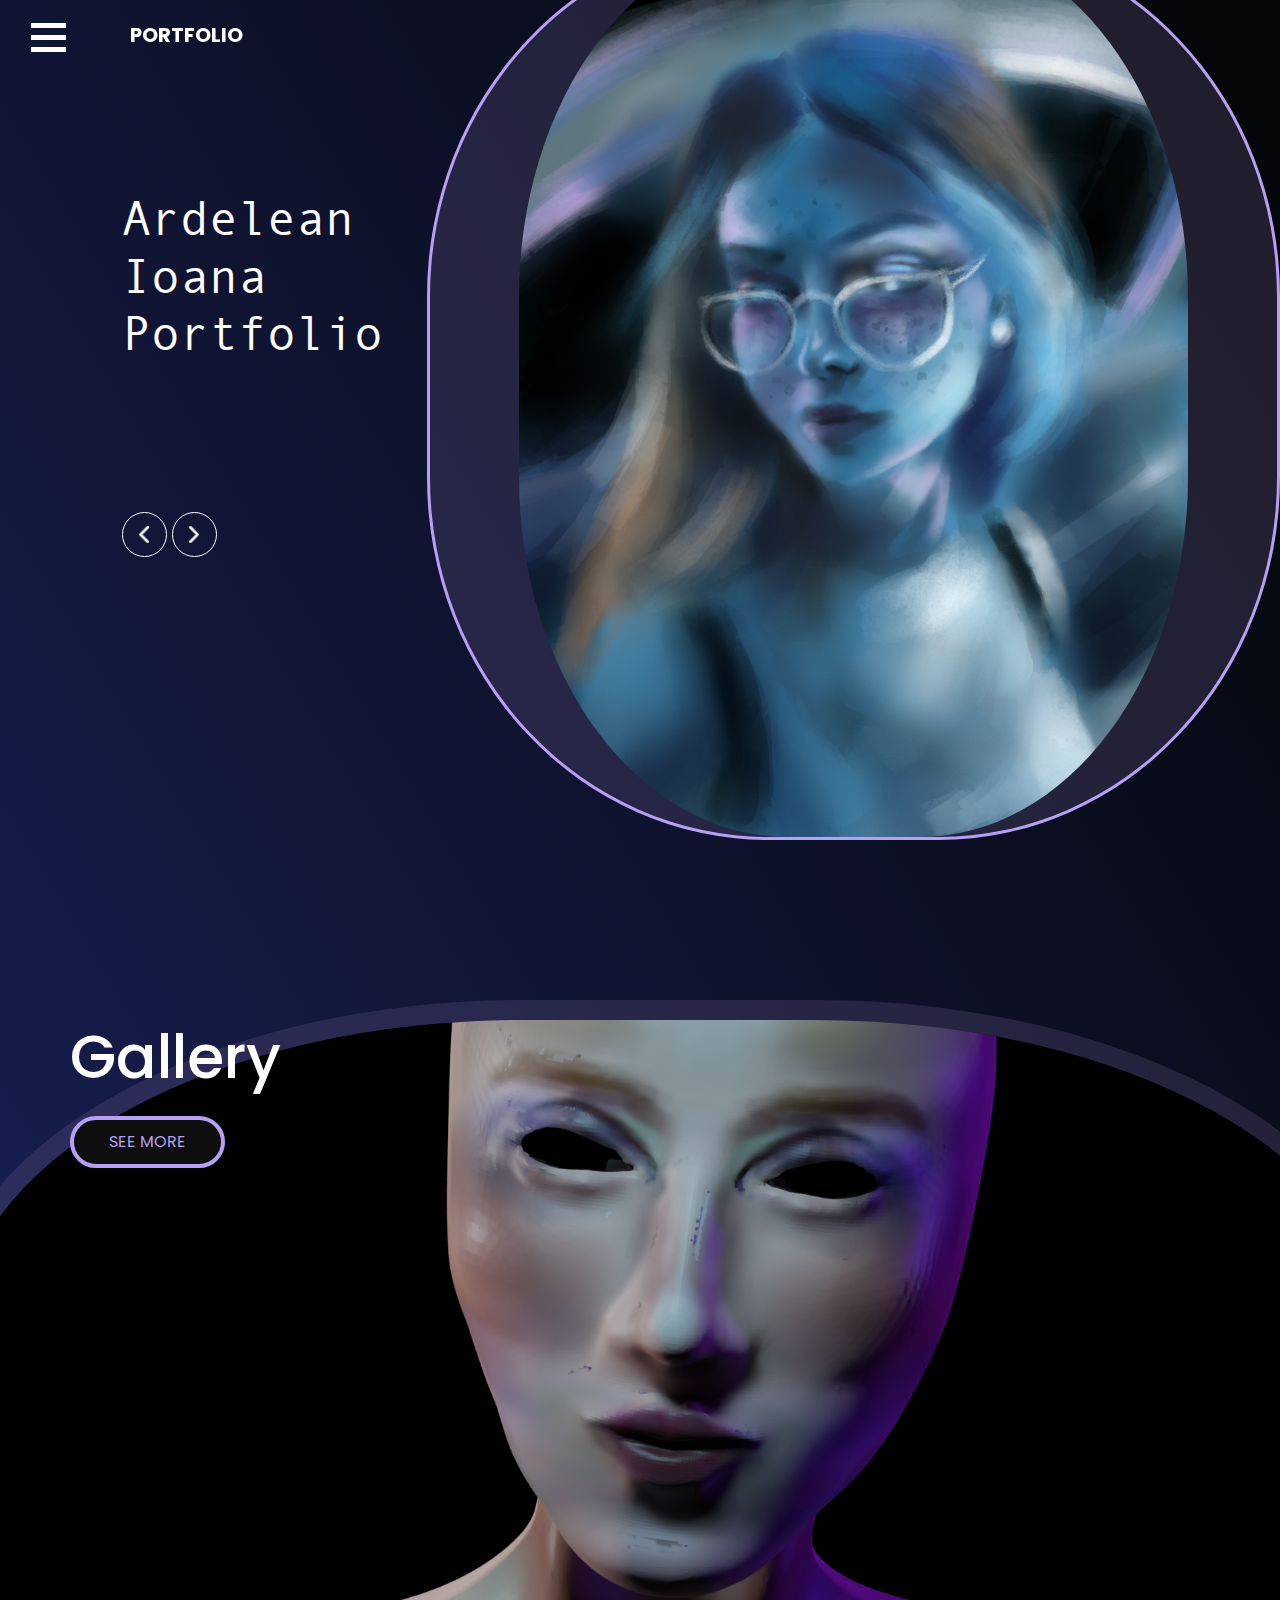
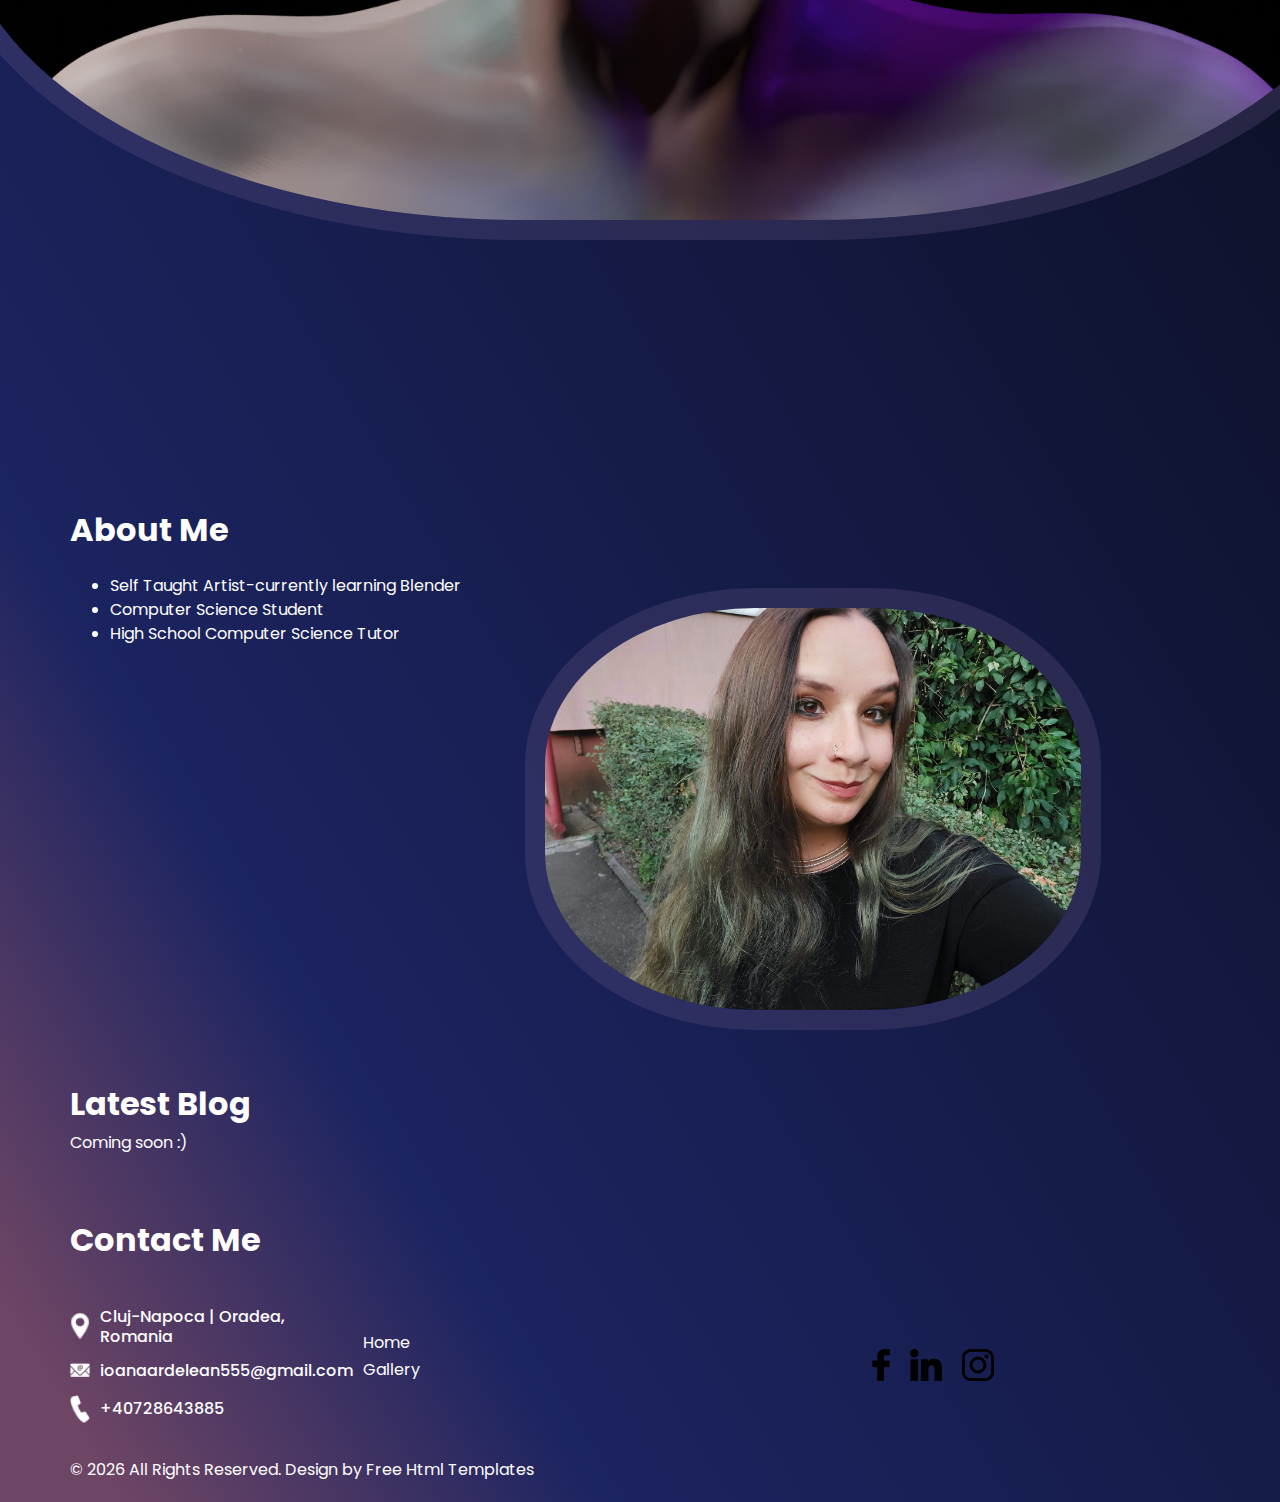
<file: index.html>
<!DOCTYPE html>
<html lang="en">

<head>
  <!-- Basic -->
  <meta charset="utf-8" />
  <meta http-equiv="X-UA-Compatible" content="IE=edge" />
  <!-- Mobile Metas -->
  <meta name="viewport" content="width=device-width, initial-scale=1, shrink-to-fit=no" />
  <!-- Site Metas -->
  <meta name="keywords" content="" />
  <meta name="description" content="" />
  <meta name="author" content="" />

  <title>Ardelean Ioana Portfolio</title>

  <!-- slider stylesheet -->
  <link rel="stylesheet" type="text/css"
    href="https://cdnjs.cloudflare.com/ajax/libs/OwlCarousel2/2.3.4/assets/owl.carousel.min.css" />

  <!-- bootstrap core css -->
  <link rel="stylesheet" type="text/css" href="css/bootstrap.css" />

  <!-- Custom styles for this template -->
  <link href=" css/style.css" rel="stylesheet" />
  <!-- responsive style -->
  <link href="css/responsive.css" rel="stylesheet" />
</head>

<body>
  <div class="hero_area">
    <!-- header section strats -->
    <header class="header_section">
      <div class="container-fluid">
        <nav class="navbar navbar-expand-lg custom_nav-container d-block">
          <div class="main_nav_menu">
            <div class="fk_width">
              <div class="custom_menu-btn">
                <button onclick="openNav()">
                  <span class="s-1"> </span>
                  <span class="s-2"> </span>
                  <span class="s-3"> </span>
                </button>
              </div>
              <div id="myNav" class="overlay">
                <div class="overlay-content">
                  <a class="" href="index.html">Home <span class="sr-only">(current)</span></a>
                  <a class="" href="gallery.html">Gallery </a>
                  <!--<a class="" href="blog.html">Blog </a> -->
                </div>
              </div>
            </div>
            <a class="navbar-brand" href="index.html">
              <span>
                Portfolio
              </span>
            </a>
          </div>
        </nav>
      </div>
    </header>
    <!-- end header section -->

    <!-- slider section -->
    <section class=" slider_section position-relative">
      <div class="container-fluid">
        <div class="row slider-row">
          <div class="col-lg-3 offset-lg-1">
            <div class="detail-box">
              <h1>
                Ardelean Ioana <br />
                Portfolio
              </h1>
            </div>
            <br />
            <br />
            <br />
            <br />
            <div class="carousel_control-box">
              <div class="carousel_btn-container">
                <a class="carousel-control-prev" href="#carouselExampleIndicators" role="button" data-slide="prev">
                  <span class="sr-only">Previous</span>
                </a>
                <a class="carousel-control-next" href="#carouselExampleIndicators" role="button" data-slide="next">
                  <span class="sr-only">Next</span>
                </a>
              </div>

            </div>
          </div>
          <div class="col-lg-8 px-0">
            <div class="side_home_image">
              <div id="carouselExampleIndicators" class="carousel slide" data-ride="carousel">
                <div class="carousel-inner">
                  <div class="carousel-item active">
                    <img src="images/digital/dia.jpg" alt="" />
                  </div>
                  <div class="carousel-item">
                    <img src="images/3d/ashtray.png" alt="" />
                  </div>
                  <div class="carousel-item">
                    <img src="images/3d/block1.jpg" alt="" />
                  </div>
                  <div class="carousel-item">
                    <img src="images/digital/julesss.jpg" alt="" />
                  </div>
                </div>
              </div>
            </div>
          </div>
        </div>
      </div>
    </section>
    <!-- end slider section -->
  </div>



  <!-- gallery section -->
  <section class="gallery_section2 layout_padding-top" >
    <div class="container">
      <div class="row">
        <div class="col-md-5" >
          <div class="heading_container" >
            <h1 style="z-index: 100; font-size: 60px">
              Gallery
            </h1>
            <a href="gallery.html" style="z-index: 100">
              See More
            </a>
          </div>
        </div>
        <div class="img-box">
          <img src="images/3d/face2.png" class="about-img" style="width: 125%; position: relative; left: -10%; top: -20%"/>
          
        </div>
      </div>
    </div>
    </br>
    </br>
    
  </section>
  <!-- end gallery section -->

  <!-- about section -->

  <section class="about_section layout_padding">
    <div class="container">
      <div class="row">
        <div class="col-md-5">
          <div class="detail-box">
            <div class="heading_container">
              <h2>
                About Me
              </h2>
              <p>
              <ul>
                <li>Self Taught Artist-currently learning Blender</li>
                <li>Computer Science Student</li>
                <li>High School Computer Science Tutor</li>
              </ul>
              </p>

            </div>
          </div>
        </div>
      </div>
    </div>
    <div class="img-box">

      <img src="images/me/me1.jpg" class="about-img" alt="" />
    </div>
  </section>

  <!-- end about section -->

  <!-- blog section -->

  <section class="blog_section layout_padding">
    <div class="container">
      <div class="row">
        <div class="col-md-5">
          <div class="detail-box">
            <div class="heading_container">
              <h2>
                Latest Blog
              </h2>
              <p>
                Coming soon :)
              </p>
              <!--
              <a href="">
                Read More
              </a>
            -->
            </div>
          </div>
        </div>
      </div>
    </div>
    <div class="blog_container">
      <!--
      <div class="blog_bg">
        <img src="images/gallery-bg.png" alt="" />
      </div>
      <div class="container">
        <div class="blog_box">
          <div class="row">
            <div class="col-md-6">
              <div class="box b1">
                <div class="img-box">
                  <img src="images/blog1.jpg" alt="" />
                </div>
                <div class="blog-detail">
                  <div class="blog_title">
                    <h5>
                      Best photography
                    </h5>
                    <div class="blog_post">
                      <h6>
                        Post By: Pic studio
                      </h6>
                      <h6>
                        16-01-2020
                      </h6>
                    </div>
                  </div>
                  <p>
                    It is a long established fact that a reader will be distracted by the readable content of a page
                    when looking at its layout. The point of using Lorem Ipsum It is a long established fact that a
                    reader will be distracted by the readable content of a page when looking at its layout. The point of
                    using Lorem Ipsum
                  </p>
                </div>
              </div>
            </div>
            <div class="col-md-6">
              <div class="box b2">
                <div class="img-box">
                  <img src="images/blog2.jpg" alt="" />
                </div>
                <div class="blog-detail">
                  <div class="blog_title">
                    <h5>
                      Photography
                    </h5>
                    <div class="blog_post">
                      <h6>
                        Post By: Pic studio
                      </h6>
                      <h6>
                        16-01-2020
                      </h6>
                    </div>
                  </div>
                  <p>
                    It is a long established fact that a reader will be distracted by the readable content of a page
                    when looking at its layout. The point of using Lorem Ipsum It is a long established fact that a
                    reader will be distracted by the readable content of a page when looking at its layout. The point of
                    using Lorem Ipsum
                  </p>
                </div>
              </div>
            </div>
          </div>
        </div>
      </div>
    -->
    </div>
  </section>

  <!-- end blog section -->
  <!-- info section -->
  <!-- info section -->

  <section class="info_section ">
    <div class="info_container layout_padding-top">
      <div class="container">
        <div class="heading_container">
          <h2>
            Contact Me
          </h2>
        </div>
        <div class="info_main">
          <div class="row">
            <div class="col-md-4 col-lg-3">
              <div class="info_contact ">
                <a href="#" class="link-box">
                  <div class="img-box">
                    <img src="images/location.png" alt="" />
                  </div>
                  <div class="detail-box">
                    <h6>
                      Cluj-Napoca | Oradea, Romania
                    </h6>
                  </div>
                </a>
                <a href="#" class="link-box">
                  <div class="img-box">
                    <img src="images/mail.png" alt="" />
                  </div>
                  <div class="detail-box">
                    <h6>
                      ioanaardelean555@gmail.com
                    </h6>
                  </div>
                </a>
                <a href="#" class="link-box">
                  <div class="img-box">
                    <img src="images/call.png" alt="" />
                  </div>
                  <div class="detail-box">
                    <h6>
                      +40728643885
                    </h6>
                  </div>
                </a>
              </div>
            </div>
            <div class="col-md-2 col-lg-3">
              <div class="info_link-box">
                <ul>
                  <li class=" ">
                    <a class="" href="index.html">Home <span class="sr-only">(current)</span></a>
                  </li>

                  <li class="">
                    <a class="" href="gallery.html">Gallery </a>
                  </li>


                </ul>
              </div>
            </div>
            <div class="col-md-6 ">
              <div class="social_box">
                <a href="https://www.facebook.com/ioana.ardelean.777/">
                  <img src="images/facebook.png" alt="" />
                </a>
                <a href="https://www.linkedin.com/in/ioana-ardelean-9b4a481b1/">
                  <img src="images/linkedin.png" alt="" />
                </a>
                <a href="https://www.instagram.com/aioanaaaa/">
                  <img src="images/instagram.png" alt="" />
                </a>

              </div>
            </div>
          </div>
        </div>
      </div>
    </div>
  </section>

  <!-- end info section -->

  <!-- footer section -->
  <footer class="footer_section ">
    <div class="container">
      <p>
        &copy; <span id="displayYear"></span> All Rights Reserved. Design by
        <a href="https://html.design/">Free Html Templates</a>
      </p>
    </div>
  </footer>
  <!-- footer section -->

  <script src="js/jquery-3.4.1.min.js"></script>
  <script src="js/bootstrap.js"></script>
  <script src="https://cdnjs.cloudflare.com/ajax/libs/OwlCarousel2/2.3.4/owl.carousel.min.js"></script>
  <script src="js/custom.js"></script>


</body>

</html>
</file>
<file: css/style.css>
@import url("https://fonts.googleapis.com/css2?family=Open+Sans:wght@400;700&family=Poppins:wght@400;500;700&display=swap");
@font-face {
  font-family: "Andale Mono";
  src: url(../fonts/AndaleMono.ttf);
}

html {
  scroll-behavior: smooth;
  overflow-x: hidden;
}

body {
  font-family: "Poppins", sans-serif;
  color: #ffffff;
  background: rgb(112,24,95);
  background: linear-gradient(59deg, rgb(109, 69, 101) 4%, rgba(28,36,97,1) 19%, rgba(4,5,5,1) 100%);
}

.layout_margin {
  margin-top: 90px;
  margin-bottom: 90px;
}

.layout_padding {
  
  padding-bottom: 20px;
}

.layout_padding2 {
  padding-top: 45px;
  padding-bottom: 45px;
}

.layout_padding2-top {
  padding-top: 45px;
}

.layout_padding2-bottom {
  padding-bottom: 45px;
}

.layout_padding-top {
  padding-top: 120px;
}

.layout_padding-bottom {
  padding-bottom: 120px;
}

.heading_container {
  display: -webkit-box;
  display: -ms-flexbox;
  display: flex;
  -webkit-box-orient: vertical;
  -webkit-box-direction: normal;
      -ms-flex-direction: column;
          flex-direction: column;
  -webkit-box-align: start;
      -ms-flex-align: start;
          align-items: flex-start;
  color: #ffffff;
}

.heading_container h2 {
  font-weight: bold;
}

.heading_container a {
  display: inline-block;
  background: #0e0e0f;
  color: #b6a0f3;
  padding: 10px 35px;
  border-radius: 30px;
  border: 4px solid #b6a0f3;
  -webkit-transition: all 0.3s;
  transition: all 0.3s;
  text-transform: uppercase;
  margin-top: 15px;
}

.heading_container a:hover {
  background: transparent;
  color: #b6a0f3;
}

@-webkit-keyframes hueAnimate {
  0% {
    -webkit-filter: hue-rotate(0deg);
            filter: hue-rotate(0deg);
  }
  100% {
    -webkit-filter: hue-rotate(360deg);
            filter: hue-rotate(360deg);
  }
}

@keyframes hueAnimate {
  0% {
    -webkit-filter: hue-rotate(0deg);
            filter: hue-rotate(0deg);
  }
  100% {
    -webkit-filter: hue-rotate(360deg);
            filter: hue-rotate(360deg);
  }
}

/*header section*/
.hero_area {
  position: relative;
}

.sub_page .info_section .social_box {
  -webkit-filter: invert(100%);
          filter: invert(100%);
}

.header_section .container-fluid {
  padding-right: 25px;
  padding-left: 25px;
}

.header_section .nav_container {
  margin: 0 auto;
}

.custom_nav-container.navbar-expand-lg .navbar-nav .nav-link img {
  width: 22px;
  margin-right: 15px;
}

.custom_nav-container.navbar-expand-lg .navbar-nav .nav-link {
  padding: 0px 25px;
  color: #fefeff;
  text-align: center;
  font-family: "Roboto", sans-serif;
}

.custom_menu-btn {
  z-index: 9;
  position: absolute;
  left: 0;
  top: 15px;
}

.custom_menu-btn button {
  outline: none;
  border: none;
  background-color: transparent;
}

.custom_menu-btn span {
  display: block;
  width: 35px;
  height: 5px;
  background-color: #fff;
  margin: 7px 0;
  -webkit-transition: all 0.3s;
  transition: all 0.3s;
}

.custom_menu-btn .s-2 {
  -webkit-transition: all 0.1s;
  transition: all 0.1s;
}

.menu_btn-style {
  position: fixed;
  left: 22px;
  top: 15px;
}

.menu_btn-style button {
  -webkit-transform: translateX(14px);
          transform: translateX(14px);
}

.menu_btn-style button .s-1 {
  -webkit-transform: rotate(45deg) translateY(17px);
          transform: rotate(45deg) translateY(17px);
}

.menu_btn-style button .s-2 {
  -webkit-transform: translateX(-100px);
          transform: translateX(-100px);
}

.menu_btn-style button .s-3 {
  -webkit-transform: rotate(-45deg) translateY(-17px);
          transform: rotate(-45deg) translateY(-17px);
}

.position-unset {
  position: unset;
}

.navbar-expand-lg .navbar-collapse {
  -webkit-box-flex: 0;
      -ms-flex-positive: 0;
          flex-grow: 0;
}

.overlay {
  height: 100%;
  width: 0;
  position: fixed;
  z-index: 1;
  top: 0;
  left: 0;
  background: rgba(0, 0, 0, 0.705);
  overflow-x: hidden;
  -webkit-transition: 0.5s;
  transition: 0.5s;
}

.overlay .closebtn {
  position: absolute;
  top: 0;
  right: 30px;
  font-size: 60px;
}

.overlay a {
  display: inline-block;
  padding: 10px 15px;
  text-decoration: none;
  font-size: 18px;
  text-transform: uppercase;
  color: #ffffff;
  margin: 10px 0;
  display: block;
  -webkit-transition: 0.3s;
  transition: 0.3s;
  border: 1.5px solid #ffffff;
  border-radius: 5px;
  width: 190px;
}

.overlay a:hover {
  border-color: transparent;
  background-color: #ffffff;
}

.overlay-content {
  position: relative;
  top: 20%;
  width: 100%;
  text-align: center;
  margin-top: 30px;
  display: -webkit-box;
  display: -ms-flexbox;
  display: flex;
  -webkit-box-orient: vertical;
  -webkit-box-direction: normal;
      -ms-flex-direction: column;
          flex-direction: column;
  -webkit-box-align: center;
      -ms-flex-align: center;
          align-items: center;
}

.menu_width {
  width: 100%;
}

.scroll-y-hidden {
  overflow-y: hidden;
}

a,
a:hover,
a:focus {
  text-decoration: none;
}

a:hover,
a:focus {
  color: initial;
}

.btn,
.btn:focus {
  outline: none !important;
  -webkit-box-shadow: none;
          box-shadow: none;
}

.fk_width {
  width: 105px;
}

.custom_nav-container .nav_search-btn {
  background-image: url(../images/search-icon.png);
  background-size: 18px;
  background-repeat: no-repeat;
  width: 35px;
  height: 35px;
  padding: 0;
  border: none;
  background-position: center;
}

.navbar-brand {
  display: -webkit-box;
  display: -ms-flexbox;
  display: flex;
}

.navbar-brand span {
  color: #ffffff;
  font-weight: bold;
  text-transform: uppercase;
}

.custom_nav-container {
  z-index: 99999;
  padding: 15px 0;
  -webkit-box-pack: start;
      -ms-flex-pack: start;
          justify-content: flex-start;
}

.custom_nav-container .navbar-toggler {
  outline: none;
}

.custom_nav-container .navbar-toggler .navbar-toggler-icon {
  background-image: url(../images/menu.png);
  background-size: 55px;
}

.main_nav_menu {
  display: -webkit-box;
  display: -ms-flexbox;
  display: flex;
}

.user_option {
  display: -webkit-box;
  display: -ms-flexbox;
  display: flex;
  -webkit-box-align: center;
      -ms-flex-align: center;
          align-items: center;
  margin-left: 45px;
}

.user_option a {
  display: -webkit-box;
  display: -ms-flexbox;
  display: flex;
  -webkit-box-align: center;
      -ms-flex-align: center;
          align-items: center;
  margin-right: 35px;
  color: #ffffff;
  text-transform: uppercase;
}

.user_option a img {
  width: 20px;
  margin-right: 10px;
}

.user_option a span {
  color: #ffffff;
}

/*end header section*/
.slider_section {
  padding-top: 45px;
}

.slider_section #carouselExampleIndicators {
  -webkit-box-flex: 1;
      -ms-flex: 1;
          flex: 1;
}

.slider_section .detail-box {
  color: #ffffff;
  margin-top: 75px;
}

.slider_section .detail-box h1 {
  font-size: 3rem;
  font-family: "Andale Mono";
}

.slider_section .detail-box p {
  margin-top: 15px;
}

.slider_section .detail-box a {
  display: inline-block;
  background: #fad932;
  color: #000000;
  padding: 10px 25px;
  border-radius: 30px;
  border: 1px solid #fad932;
  -webkit-transition: all 0.3s;
  transition: all 0.3s;
  text-transform: uppercase;
  margin-top: 35px;
}

.slider_section .detail-box a:hover {
  background: transparent;
  color: #fad932;
}

.slider_section .img-box {
  margin-top: -125px;
}

.slider_section .img-box img {
  width: 100%;
}

.slider_section .img-box::before {
  content: "";
  position: absolute;
  top: -135px;
  left: 0;
  width: 100%;
  height: 100%;
  background: -webkit-gradient(linear, left top, left bottom, from(#000000), color-stop(transparent), to(transparent));
  background: linear-gradient(to bottom, #000000, transparent, transparent);
  z-index: 1;
  display: none;
}

.slider_section .carousel_control-box {
  display: -webkit-box;
  display: -ms-flexbox;
  display: flex;
  -webkit-box-align: center;
      -ms-flex-align: center;
          align-items: center;
  margin-top: 45px;
}

.slider_section .carousel_btn-container {
  width: 95px;
  min-width: 95px;
  display: -webkit-box;
  display: -ms-flexbox;
  display: flex;
  -webkit-box-pack: justify;
      -ms-flex-pack: justify;
          justify-content: space-between;
  z-index: 999;
}

.slider_section .carousel_btn-container .carousel-control-prev,
.slider_section .carousel_btn-container .carousel-control-next {
  position: unset;
  width: 45px;
  height: 45px;
  border: none;
  border-radius: 100%;
  opacity: 1;
  background-repeat: no-repeat;
  background-size: 10px;
  background-position: center;
  border: 1.5px solid #ffffff;
  background-color: transparent;
}

.slider_section .carousel_btn-container .carousel-control-prev:hover,
.slider_section .carousel_btn-container .carousel-control-next:hover {
  background-color: #fad932;
  border-color: transparent;
}

.slider_section .carousel_btn-container .carousel-control-prev {
  background-image: url(../images/prev.png);
}

.slider_section .carousel_btn-container .carousel-control-next {
  background-image: url(../images/next.png);
}

.slider_section .carousel-indicators {
  width: 550px;
  min-width: 550px;
  position: relative;
  margin: 0;
  margin-left: 35px;
  -webkit-box-pack: justify;
      -ms-flex-pack: justify;
          justify-content: space-between;
}

.slider_section .carousel-indicators::before {
  content: "";
  width: calc(100% - 75px);
  height: 1px;
  position: absolute;
  top: 50%;
  left: calc(50% - 8px);
  -webkit-transform: translate(-50%, -50%);
          transform: translate(-50%, -50%);
  background-color: #ffffff;
}

.slider_section .carousel-indicators .ol_design {
  width: 20px;
  height: 20px;
  position: absolute;
  top: 50%;
  left: calc(0% + 35px);
  -webkit-transform: translate(-50%, -50%);
          transform: translate(-50%, -50%);
  border-radius: 100%;
  background-color: #fad932;
  -webkit-transition: all .3s;
  transition: all .3s;
  z-index: 2;
}

.slider_section .carousel-indicators li {
  height: auto;
  border: none;
  opacity: 1;
  color: #ffffff;
  text-indent: 0;
  background-color: transparent;
}

.about_section .detail-box {
  margin: 35px auto;
  position: relative;
  z-index: 2;
}

.about_section .img-box {
  width: 90%;
  margin: auto;
  position: relative;
  background-repeat: no-repeat;
  margin-top: -125px;
}

.about_section .img-box .play_btn {
  background: #fad932;
  display: -webkit-box;
  display: -ms-flexbox;
  display: flex;
  -webkit-box-align: center;
      -ms-flex-align: center;
          align-items: center;
  -webkit-box-pack: center;
      -ms-flex-pack: center;
          justify-content: center;
  border-radius: 100%;
  width: 75px;
  height: 75px;
  position: absolute;
  z-index: 3;
  top: 50%;
  left: 50%;
  -webkit-transform: translate(-50%, -50%);
          transform: translate(-50%, -50%);
}

.about_section .img-box .play_btn button {
  -webkit-box-shadow: none;
          box-shadow: none;
  background-color: transparent;
  border: none;
  position: relative;
  z-index: 5;
}

.about_section .img-box .play_btn a {
  background: #fad932;
  display: -webkit-box;
  display: -ms-flexbox;
  display: flex;
  -webkit-box-align: center;
      -ms-flex-align: center;
          align-items: center;
  -webkit-box-pack: center;
      -ms-flex-pack: center;
          justify-content: center;
  border-radius: 100%;
  width: 75px;
  height: 75px;
  position: relative;
  z-index: 5;
}

.about_section .img-box .play_btn img {
  width: 20px;
  margin-left: 3px;
}

.about_section .img-box .play_btn::before {
  content: "";
  width: 100%;
  height: 100%;
  position: absolute;
  top: 50%;
  left: 50%;
  background: #fad932;
  opacity: 1;
  border-radius: 100%;
  -webkit-transform: translate(-50%, -50%);
          transform: translate(-50%, -50%);
}

.about_section .img-box .play_btn::before {
  z-index: 2;
  -webkit-animation: before-animation 1500ms infinite;
          animation: before-animation 1500ms infinite;
}

@-webkit-keyframes before-animation {
  0% {
    -webkit-transform: translateX(-50%) translateY(-50%) translateZ(0) scale(1);
            transform: translateX(-50%) translateY(-50%) translateZ(0) scale(1);
    opacity: 1;
  }
  100% {
    -webkit-transform: translateX(-50%) translateY(-50%) translateZ(0) scale(1.5);
            transform: translateX(-50%) translateY(-50%) translateZ(0) scale(1.5);
    opacity: 0;
  }
}

@keyframes before-animation {
  0% {
    -webkit-transform: translateX(-50%) translateY(-50%) translateZ(0) scale(1);
            transform: translateX(-50%) translateY(-50%) translateZ(0) scale(1);
    opacity: 1;
  }
  100% {
    -webkit-transform: translateX(-50%) translateY(-50%) translateZ(0) scale(1.5);
            transform: translateX(-50%) translateY(-50%) translateZ(0) scale(1.5);
    opacity: 0;
  }
}
.about-img{
  width: 50%;
  position: relative;
  left:40%;
  border-radius: 40%;
  border-style:solid;
  border-width: 20px;;
  border-color:
  #64588549;
  top:-15%;
}





.gallery_section .gallery_container {
  position: relative;
  max-width: 1500px;
  margin: auto;
}

.gallery_section .gallery_container .gallery_bg {
  position: absolute;
  width: 100%;
  top: 10%;
  margin-left: 0;
  -webkit-transform: rotate(45deg);
          transform: rotate(45deg);
  z-index: -1;
}

.gallery_section .gallery_container .gallery_bg img {
  width: 100%;
}

.gallery_section .gallery_container .gallery_box {
  width: 85%;
  margin: auto;
}

.gallery_section .gallery_container .box {
  display: -webkit-box;
  display: -ms-flexbox;
  display: flex;
}

.gallery_section .gallery_container .box.b1 .img-box {
  margin-left: 8%;
}

.gallery_section .gallery_container .box.b3 {
  -webkit-box-pack: end;
      -ms-flex-pack: end;
          justify-content: flex-end;
}

.gallery_section .gallery_container .box.b4 {
  -webkit-box-pack: end;
      -ms-flex-pack: end;
          justify-content: flex-end;
}

.gallery_section .gallery_container .box.b4 .img-box {
  margin-right: 8%;
}

.gallery_section .gallery_container .box .img-box {
  position: relative;
  margin: 10px;
  border-radius: 35px;
  overflow: hidden;
  width: 350px;
}

.gallery_section .gallery_container .box .img-box img {
  width: 100%;
}

.gallery_section .gallery_container .box .img-box h5 {
  color: #031003;
  position: absolute;
  margin: 0;
  top: 50%;
  left: 50%;
  -webkit-transform: translate(-50%, -50%);
          transform: translate(-50%, -50%);
  text-transform: uppercase;
}

.blog_section .detail-box {
  margin: 35px auto;
  position: relative;
  z-index: 2;
}

.blog_section .blog_container {
  position: relative;
  max-width: 1500px;
  margin: auto;
}

.blog_section .blog_container .blog_bg {
  position: absolute;
  width: 100%;
  top: 10%;
  margin-left: 0;
  -webkit-transform: rotate(-45deg);
          transform: rotate(-45deg);
  z-index: -1;
}

.blog_section .blog_container .blog_bg img {
  width: 100%;
}

.blog_section .blog_box {
  width: 80%;
  margin: auto;
}

.blog_section .box {
  margin-top: 55px;
  background-color: #ffffff;
  border-radius: 35px;
  overflow: hidden;
}

.blog_section .box.b1 {
  margin-top: 100%;
}

.blog_section .box .img-box {
  position: relative;
}

.blog_section .box .img-box img {
  width: 100%;
}

.blog_section .box .blog-detail {
  padding: 25px 25px 15px;
}

.blog_section .box .blog-detail .blog_post {
  display: -webkit-box;
  display: -ms-flexbox;
  display: flex;
  -webkit-box-pack: justify;
      -ms-flex-pack: justify;
          justify-content: space-between;
}

.blog_section .box .blog-detail .blog_post h6 {
  color: #c2bebe;
}

.blog_section .box .blog-detail h5 {
  color: #031003;
  text-transform: uppercase;
  font-weight: bold;
}

.blog_section .box .blog-detail p {
  color: #404040;
}

.client_section .client_container {
  position: relative;
  max-width: 1500px;
  margin: auto;
}

.client_section .client_container .client_bg {
  position: absolute;
  width: 100%;
  top: 10%;
  margin-left: 0;
  -webkit-transform: rotate(45deg);
          transform: rotate(45deg);
  z-index: -1;
}

.client_section .client_container .client_bg img {
  width: 100%;
}

.client_section .client_box {
  width: 80%;
  margin: auto;
}

.client_section .box {
  position: relative;
}

.client_section .client_content-box {
  display: -webkit-box;
  display: -ms-flexbox;
  display: flex;
  -webkit-box-orient: vertical;
  -webkit-box-direction: normal;
      -ms-flex-direction: column;
          flex-direction: column;
  -webkit-box-align: center;
      -ms-flex-align: center;
          align-items: center;
  text-align: center;
  margin: 0 10px;
}

.client_section .client_content-box .img-box {
  width: 125px;
  border-radius: 100%;
  margin-bottom: -62px;
  position: relative;
  z-index: 2;
}

.client_section .client_content-box .img-box img {
  width: 100%;
}

.client_section .client_content-box .detail-box {
  padding: 95px 25px 45px 25px;
  background-color: #ffffff;
  border-radius: 35px;
}

.client_section .client_content-box .detail-box h4 {
  color: #1d1b28;
  font-weight: bold;
}

.client_section .client_content-box .detail-box p {
  color: #1d1b28;
  margin-top: 25px;
}

.client_section .client_content-box .detail-box img {
  width: 35px;
  margin-top: 25px;
}

.client_section .carousel-control-prev,
.client_section .carousel-control-next {
  width: 50px;
  height: 50px;
  background-color: #000000;
  opacity: 1;
  top: 50%;
  background-repeat: no-repeat;
  background-position: center;
  background-size: 12px;
  border-radius: 5px;
}

.client_section .carousel-control-prev:hover,
.client_section .carousel-control-next:hover {
  background-color: #fad932;
}

.client_section .carousel-control-prev {
  background-image: url(../images/prev-arrow.png);
  left: -65px;
}

.client_section .carousel-control-next {
  background-image: url(../images/next-arrow.png);
  right: -65px;
}

.client_section .camera_img-box {
  margin-top: 115%;
}

.client_section .camera_img-box img {
  width: 100%;
}

/* info section */
.info_section {
  position: relative;
  margin-top: -125px;
}

.info_section .heading_container {
  margin-bottom: 25px;
}

.info_section .info_main .row {
  -webkit-box-align: center;
      -ms-flex-align: center;
          align-items: center;
}

.info_section .info_logo {
  display: -webkit-box;
  display: -ms-flexbox;
  display: flex;
}

.info_section .info_logo img {
  width: 65px;
}

.info_section .social_box {
  display: -webkit-box;
  display: -ms-flexbox;
  display: flex;
  -webkit-box-align: center;
      -ms-flex-align: center;
          align-items: center;
  -webkit-box-pack: center;
      -ms-flex-pack: center;
          justify-content: center;
}

.info_section .social_box a {
  margin: 0 10px;
}

.info_section a {
  text-transform: none;
}

.info_section h5 {
  margin-bottom: 12px;
  font-size: 24px;
  color: #3eb4b8;
}

.info_section p {
  color: #323232;
}

.info_section ul {
  padding: 0;
}

.info_section ul li {
  list-style-type: none;
  margin: 3px 0;
}

.info_section ul li a {
  color: #ffffff;
}

.info_section .info_link-box {
  display: -webkit-box;
  display: -ms-flexbox;
  display: flex;
  -webkit-box-orient: vertical;
  -webkit-box-direction: normal;
      -ms-flex-direction: column;
          flex-direction: column;
}

.info_section .info_contact .link-box {
  display: -webkit-box;
  display: -ms-flexbox;
  display: flex;
  -webkit-box-align: center;
      -ms-flex-align: center;
          align-items: center;
  margin: 15px 0;
  color: #ffffff;
}

.info_section .info_contact .link-box .img-box {
  display: -webkit-box;
  display: -ms-flexbox;
  display: flex;
  -webkit-box-pack: center;
      -ms-flex-pack: center;
          justify-content: center;
  -webkit-box-align: center;
      -ms-flex-align: center;
          align-items: center;
  margin-right: 10px;
}

.info_section .info_contact .link-box .img-box img {
  width: 20px;
}

.info_section .info_contact .link-box h6 {
  margin-bottom: 0;
}

/* end info section */
/* footer section*/
.footer_section {
  color: #ffffff;
}

.footer_section p {
  margin: 0;
  padding: 20px 0;
}

.footer_section a {
  color: #ffffff;
}

.modal-dialog {
  max-width: 800px;
  margin: 30px auto;
}

.modal-body {
  position: relative;
  padding: 0px;
}

.close {
  position: absolute;
  right: -30px;
  top: 0;
  z-index: 999;
  font-size: 2rem;
  font-weight: normal;
  color: #fff;
  opacity: 1;
}
/*# sourceMappingURL=style.css.map */

.carousel-item img{
  
  border-radius: 40%;
  display: block;
  margin-left: auto;
  margin-right: auto;
  height: 100vh;
  
}

.side_home_image{
  background-color: 
  #64588549;
  position:relative;
  top: -20%;
  border-radius: 40%;
  border-style:solid;
  border-color: 
  #b6a0f3 ;
}


div.galleryPreview {
  margin: 5px;
  border: 10px solid  #64588549;
  border-radius: 5px;
  width: 23%;
  text-align: center;
  font-size: 30px;
  
}

div.galleryPreview:hover {
  border: 15px solid #b6a0f3;
  border-radius: 5px;
  
}
.desc{
  
  position:relative;
  bottom:5%;
}
div.galleryPreview img {
  
  width: 100%;
  position:relative;
  top:10%;
}


.gallery_section2{
padding-bottom: 20px;

padding-top: 0%;
}
.galleryImagesSec{

display:flex;
justify-content: center;

}
</file>
<file: css/responsive.css>
/* @media (min-width:1500px) {
    .gallery_section .gallery_container .gallery_bg {
        max-width: 1500px;
        left: 10%;

    }
}

@media (min-width:2000px) {
    .gallery_section .gallery_container .gallery_bg {
        left: 15%;

    }
} */

@media (max-width: 1260px) {}

@media (max-width: 1120px) {}

@media (max-width: 992px) {
    .main_nav_menu {
        justify-content: space-between;
    }

    .user_option {
        margin-left: 0;
    }

    .navbar-brand {
        margin-right: 0;
    }

    .slider-row {
        flex-direction: column-reverse;
    }

    .slider_section .img-box {
        margin-top: -135px;
    }

    .slider_section .detail-box {
        margin-top: 0;
    }

    .slider_section .img-box::before {
        display: block;
    }

    .slider_section .carousel-indicators {
        width: 450px;
        min-width: 450px;
    }

    .about_section .img-box {
        width: 100%;
        padding: 0 5px;
        margin-top: 0;
    }

    .gallery_section .gallery_container .gallery_bg {
        top: -75px;
    }

    .gallery_section .gallery_container .gallery_box {
        margin-top: 200px;
    }

    .blog_section .blog_container .blog_bg {
        top: 0;
    }

    .blog_section .blog_box {
        width: 100%;
    }

    .blog_section .box.b1 {
        margin-top: 35%;
    }

    .client_section .client_box {
        width: 100%;
    }

    .client_section .box {
        margin-top: 75px;
    }

    .client_section .camera_img-box {
        margin-top: 45px;
        padding-left: 45px;
    }

    .footer_section {
        text-align: center;
    }

    .social_box {
        filter: invert(100%);
    }

}

@media (max-width: 856px) {

    .client_section .carousel-control-prev,
    .client_section .carousel-control-next {
        top: 100%;

    }

    .client_section .carousel-control-prev {
        left: 50%;
        transform: translate(-105%, -50%);
    }

    .client_section .carousel-control-next {
        right: 50%;
        transform: translate(105%, -50%);
    }
}

@media (max-width: 767px) {

    .layout_padding {
        padding-top: 90px;
        padding-bottom: 90px;
    }

    .layout_padding-top {
        padding-top: 90px;
    }

    .layout_padding-bottom {
        padding-bottom: 90px;
    }


    .info_section .info_top .info_form {
        margin-bottom: 35px;
    }

    .info_section .info_main .row>div {
        display: flex;
        flex-direction: column;
        align-items: center;
        text-align: center;
        margin-bottom: 25px;
    }

    .info_section .info_contact .link-box {
        justify-content: center;
    }

    .slider_section .carousel-indicators {
        width: 400px;
        min-width: 400px;
    }

    .gallery_section .gallery_container .box {
        flex-direction: column;
        align-items: center;

    }

    .gallery_section .gallery_container .gallery_box {
        width: 100%;
    }

    .gallery_section .gallery_container .box.b1 .img-box {
        margin-left: 10px;
    }

    .gallery_section .gallery_container .box.b4 .img-box {
        margin-right: 10px;
    }

    .info_section .heading_container {
        align-items: center;
    }
}

@media (max-width: 576px) {
    .slider_section .carousel_control-box {
        flex-direction: column;
        align-items: flex-start;
    }

    .slider_section .carousel-indicators {
        width: 100%;
        min-width: 100%;
        margin-left: 0;
        margin-top: 35px;
    }

    .slider_section .img-box::before {
        background: -webkit-gradient(linear, left top, left bottom, from(#000000), to(transparent));
        background: linear-gradient(to bottom, #000, transparent);
    }

    .gallery_section .gallery_container .box .img-box {
        width: 100%;
        border-radius: 10px;
    }

    .blog_section .box {
        border-radius: 25px;
    }
}

@media (max-width: 480px) {
    .main_nav_menu {
        justify-content: center;
    }

    .fk_width {
        width: 10px;
    }

    .user_option {
        display: none;
    }

    .about_section .img-box .play_btn,
    .about_section .img-box .play_btn a {
        width: 55px;
        height: 55px;
    }
}

@media (max-width: 420px) {}

@media (max-width: 360px) {}

@media (min-width: 1200px) {
    .container {
        max-width: 1170px;
    }

}
</file>
